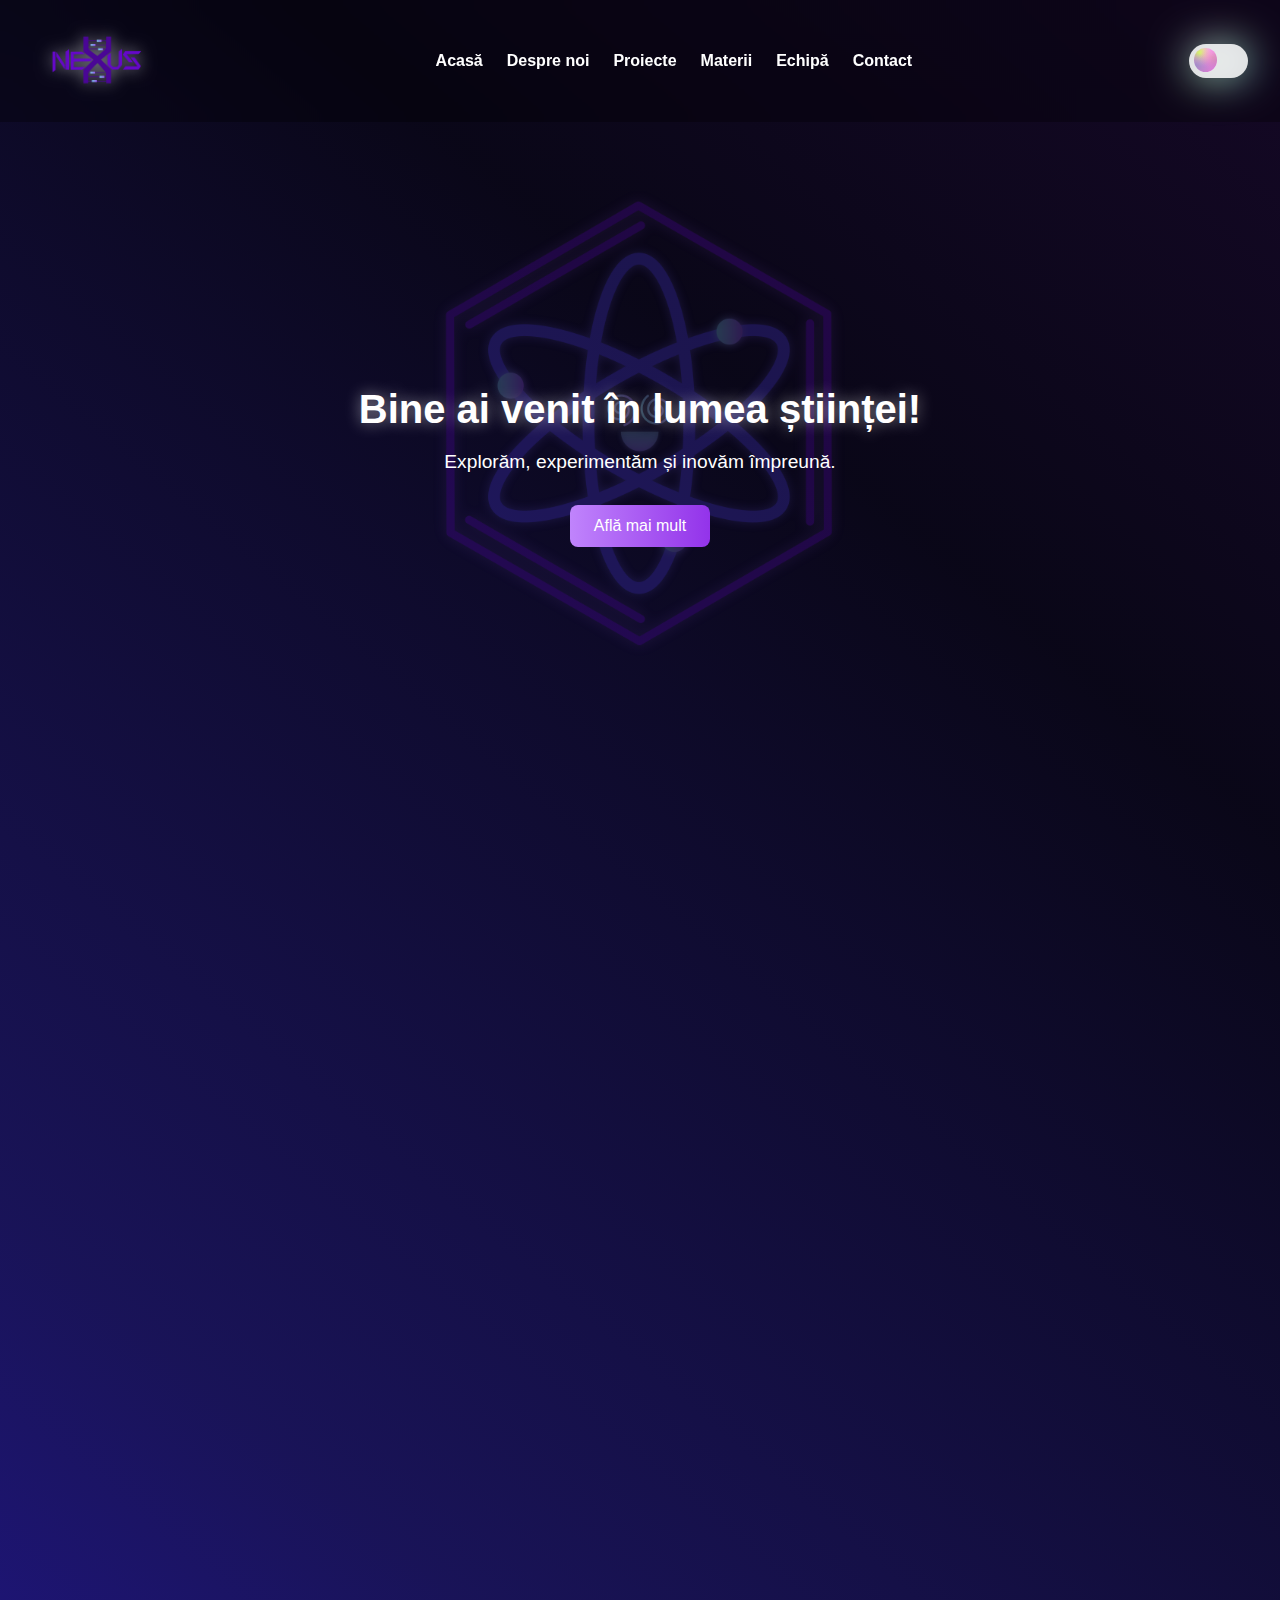
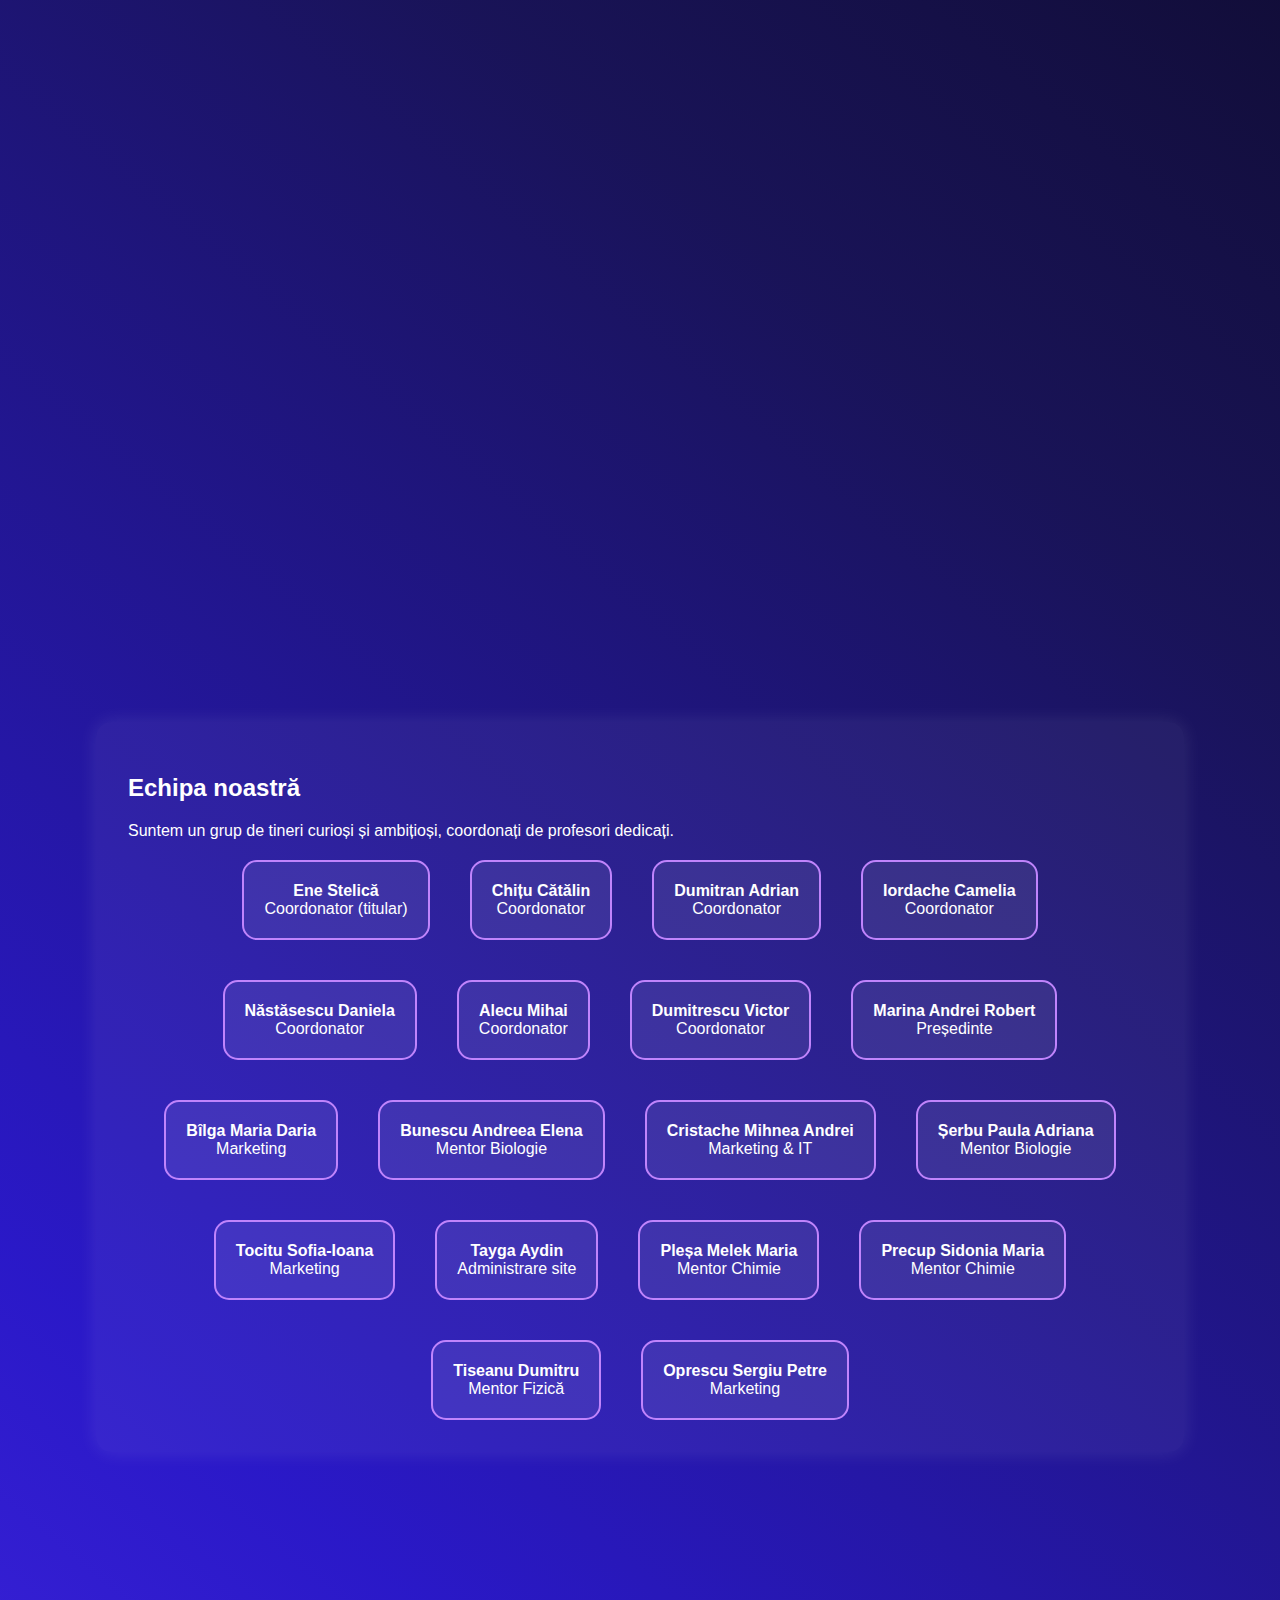
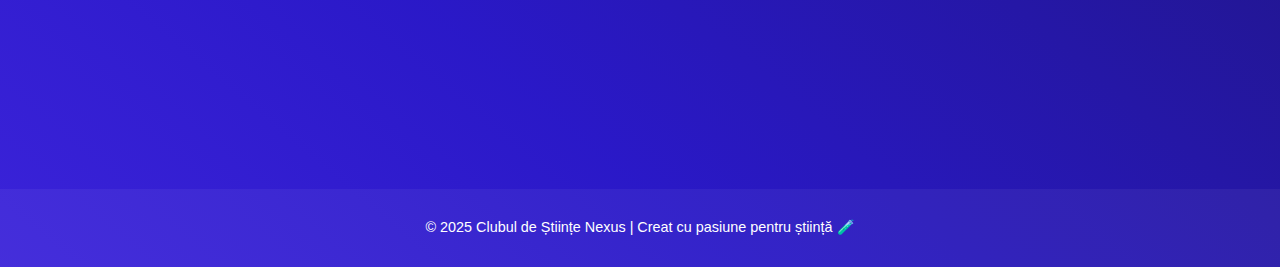
<file: nexus-website - Copie/index.html>
<!DOCTYPE HTML;>
<html lang="ro">
  <head>
    <meta charset="UTF-8" />
    <meta name="viewport" content="width=device-width, initial-scale=1.0" />
    <title>Clubul de Științe Nexus</title>
    <link
      rel="stylesheet"
      href="https://cdnjs.cloudflare.com/ajax/libs/font-awesome/6.4.0/css/all.min.css"
    />
    <link rel="stylesheet" href="style.css" />
  </head>
  <body>
    <!-- COOKIE POPUP (mutat în body) -->
    <div id="cookie-popup" class="cookie-popup">
      <div class="cookie-content">
        <h3>🍪 Folosim cookie-uri</h3>
        <p>
          Site-ul nostru folosește cookie-uri pentru a îmbunătăți experiența ta.
          Prin continuarea navigării, ești de acord cu utilizarea lor.
        </p>
        <div class="cookie-buttons">
          <button id="accept-cookies">Accept</button>
          <button id="decline-cookies">Refuz</button>
        </div>
      </div>
    </div>

    <header>
      <img src="logo nexus(scris).png" alt="Logo Nexus" class="logo" />

      <nav>
        <ul>
          <li><a href="#acasa">Acasă</a></li>
          <li><a href="#despre">Despre noi</a></li>
          <li><a href="#proiecte">Proiecte</a></li>
          <li><a href="#materii">Materii</a></li>
          <li><a href="#echipa">Echipă</a></li>
          <li><a href="#contact">Contact</a></li>
        </ul>
      </nav>

      <!-- From Uiverse.io by EddyBel -->
      <label class="switch">
        <input type="checkbox" class="input__check" />
        <span class="slider"></span>
      </label>
    </header>


    <section id="acasa" class="hero">
      <img src="nexus logo atom (1).png" alt="Logo Nexus" class="logo-bg" />
      <div class="hero-content">
        <h2>Bine ai venit în lumea științei!</h2>
        <p>Explorăm, experimentăm și inovăm împreună.</p>
        <button onclick="scrollToSection('despre')">Află mai mult</button>
      </div>
    </section>

    <section id="despre" class="content reveal">
      <h2>Despre noi</h2>
      <p>
        Echipa s-a format în anul 2025, din inițiativa comună a unor elevi
        pasionați de știință, care au identificat nevoia unui spațiu dedicat
        experimentului și învățării aplicate. Membrii au colaborat anterior în
        proiecte precum echipa de robotică a liceului și diverse activități de
        voluntariat educațional. Toți membrii echipei sunt uniți de pasiunea
        pentru cunoaștere, curiozitatea științifică și dorința de a împărtăși
        ceea ce învață cu ceilalți. Se remarcă prin creativitate, perseverență,
        spirit de echipă și inițiativă, fiind motivați să transformă știința
        într-o experiență accesibilă, atractivă și relevantă pentru colegii lor.
        Aceste calități, alături de experiența practică acumulată, îi recomandă
        drept o echipă dedicată și responsabilă, capabilă să ducă la bun sfârșit
        un proiect finanțat prin Fondul Științescu.
      </p>
    </section>

    <section id="proiecte" class="content reveal">
      <h2 class="titlu-stanga">Proiecte</h2>
      <div class="proiecte-content">

      <!-- Pasărea animată -->
      <div class="loader">
        <div class="loader">
          <svg
            class="legl"
            version="1.1"
            xmlns="http://www.w3.org/2000/svg"
            width="20.69332"
            height="68.19944"
            viewBox="0,0,20.69332,68.19944"
          >
            <g transform="translate(-201.44063,-235.75466)">
              <g stroke-miterlimit="10">
                <path
                  d=""
                  fill="#ffffff"
                  stroke="none"
                  stroke-width="0.5"
                ></path>
                <path
                  d=""
                  fill-opacity="0.26667"
                  fill="#97affd"
                  stroke-opacity="0.48627"
                  stroke="#ffffff"
                  stroke-width="0"
                ></path>
                <path
                  d="M218.11971,301.20087c-2.20708,1.73229 -4.41416,0 -4.41416,0l-1.43017,-1.1437c-1.42954,-1.40829 -3.04351,-2.54728 -4.56954,-3.87927c-0.95183,-0.8308 -2.29837,-1.49883 -2.7652,-2.55433c-0.42378,-0.95815 0.14432,-2.02654 0.29355,-3.03399c0.41251,-2.78499 1.82164,-5.43386 2.41472,-8.22683c1.25895,-4.44509 2.73863,-8.98683 3.15318,-13.54796c0.22615,-2.4883 -0.21672,-5.0155 -0.00278,-7.50605c0.30636,-3.56649 1.24602,-7.10406 1.59992,-10.6738c0.29105,-2.93579 -0.00785,-5.9806 -0.00785,-8.93046c0,0 0,-2.44982 3.12129,-2.44982c3.12129,0 3.12129,2.44982 3.12129,2.44982c0,3.06839 0.28868,6.22201 -0.00786,9.27779c-0.34637,3.56935 -1.30115,7.10906 -1.59992,10.6738c-0.2103,2.50918 0.22586,5.05326 -0.00278,7.56284c-0.43159,4.7371 -1.94029,9.46317 -3.24651,14.07835c-0.47439,2.23403 -1.29927,4.31705 -2.05805,6.47156c-0.18628,0.52896 -0.1402,1.0974 -0.327,1.62624c-0.09463,0.26791 -0.64731,0.47816 -0.50641,0.73323c0.19122,0.34617 0.86423,0.3445 1.2346,0.58502c1.88637,1.22503 3.50777,2.79494 5.03,4.28305l0.96971,0.73991c0,0 2.20708,1.73229 0,3.46457z"
                  fill="none"
                  stroke="#191e2e"
                  stroke-width="7"
                ></path>
              </g>
            </g>
          </svg>

          <svg
            class="legr"
            version="1.1"
            xmlns="http://www.w3.org/2000/svg"
            width="41.02537"
            height="64.85502"
            viewBox="0,0,41.02537,64.85502"
          >
            <g transform="translate(-241.54137,-218.44347)">
              <g stroke-miterlimit="10">
                <path
                  d="M279.06674,279.42662c-2.27967,1.98991 -6.08116,0.58804 -6.08116,0.58804l-2.47264,-0.92915c-2.58799,-1.18826 -5.31176,-2.08831 -7.99917,-3.18902c-1.67622,-0.68654 -3.82471,-1.16116 -4.93147,-2.13229c-1.00468,-0.88156 -0.69132,-2.00318 -0.92827,-3.00935c-0.65501,-2.78142 0.12275,-5.56236 -0.287,-8.37565c-0.2181,-4.51941 -0.17458,-9.16283 -1.60696,-13.68334c-0.78143,-2.46614 -2.50162,-4.88125 -3.30086,-7.34796c-1.14452,-3.53236 -1.40387,-7.12078 -2.48433,-10.66266c-0.88858,-2.91287 -2.63779,-5.85389 -3.93351,-8.74177c0,0 -1.07608,-2.39835 3.22395,-2.81415c4.30003,-0.41581 2.41605,1.98254 2.41605,1.98254c1.34779,3.00392 3.13072,6.05282 4.06444,9.0839c1.09065,3.54049 1.33011,7.13302 2.48433,10.66266c0.81245,2.48448 2.5308,4.917 3.31813,7.40431c1.48619,4.69506 1.48366,9.52281 1.71137,14.21503c0.32776,2.25028 0.10631,4.39942 0.00736,6.60975c-0.02429,0.54266 0.28888,1.09302 0.26382,1.63563c-0.01269,0.27488 -0.68173,0.55435 -0.37558,0.78529c0.41549,0.31342 1.34191,0.22213 1.95781,0.40826c3.13684,0.94799 6.06014,2.26892 8.81088,3.52298l1.66093,0.59519c0,0 6.76155,1.40187 4.48187,3.39177z"
                  fill="none"
                  stroke="#000000"
                  stroke-width="7"
                ></path>
                <path
                  d=""
                  fill="#ffffff"
                  stroke="none"
                  stroke-width="0.5"
                ></path>
                <path
                  d=""
                  fill-opacity="0.26667"
                  fill="#97affd"
                  stroke-opacity="0.48627"
                  stroke="#ffffff"
                  stroke-width="0"
                ></path>
              </g>
            </g>
          </svg>

          <div class="bod">
            <svg
              version="1.1"
              xmlns="http://www.w3.org/2000/svg"
              width="144.10576"
              height="144.91623"
              viewBox="0,0,144.10576,144.91623"
            >
              <g transform="translate(-164.41679,-112.94712)">
                <g stroke-miterlimit="10">
                  <path
                    d="M166.9168,184.02633c0,-36.49454 35.0206,-66.07921 72.05288,-66.07921c37.03228,0 67.05288,29.58467 67.05288,66.07921c0,6.94489 -1.08716,13.63956 -3.10292,19.92772c-2.71464,8.46831 -7.1134,16.19939 -12.809,22.81158c-2.31017,2.68194 -7.54471,12.91599 -7.54471,12.91599c0,0 -5.46714,-1.18309 -8.44434,0.6266c-3.86867,2.35159 -10.95356,10.86714 -10.95356,10.86714c0,0 -6.96906,-3.20396 -9.87477,-2.58085c-2.64748,0.56773 -6.72538,5.77072 -6.72538,5.77072c0,0 -5.5023,-4.25969 -7.5982,-4.25969c-3.08622,0 -9.09924,3.48259 -9.09924,3.48259c0,0 -6.0782,-5.11244 -9.00348,-5.91884c-4.26461,-1.17561 -12.23343,0.75049 -12.23343,0.75049c0,0 -5.18164,-8.26065 -7.60688,-9.90388c-3.50443,-2.37445 -8.8271,-3.95414 -8.8271,-3.95414c0,0 -5.33472,-8.81718 -7.27019,-11.40895c-4.81099,-6.44239 -13.46422,-9.83437 -15.65729,-17.76175c-1.53558,-5.55073 -2.35527,-21.36472 -2.35527,-21.36472z"
                    fill="#191e2e"
                    stroke="#000000"
                    stroke-width="5"
                    stroke-linecap="butt"
                  ></path>
                  <path
                    d="M167.94713,180c0,-37.03228 35.0206,-67.05288 72.05288,-67.05288c37.03228,0 67.05288,30.0206 67.05288,67.05288c0,7.04722 -1.08716,13.84053 -3.10292,20.22135c-2.71464,8.59309 -7.1134,16.43809 -12.809,23.14771c-2.31017,2.72146 -7.54471,13.1063 -7.54471,13.1063c0,0 -5.46714,-1.20052 -8.44434,0.63584c-3.86867,2.38624 -10.95356,11.02726 -10.95356,11.02726c0,0 -6.96906,-3.25117 -9.87477,-2.61888c-2.64748,0.5761 -6.72538,5.85575 -6.72538,5.85575c0,0 -5.5023,-4.32246 -7.5982,-4.32246c-3.08622,0 -9.09924,3.5339 -9.09924,3.5339c0,0 -6.0782,-5.18777 -9.00348,-6.00605c-4.26461,-1.19293 -12.23343,0.76155 -12.23343,0.76155c0,0 -5.18164,-8.38236 -7.60688,-10.04981c-3.50443,-2.40943 -8.8271,-4.0124 -8.8271,-4.0124c0,0 -5.33472,-8.9471 -7.27019,-11.57706c-4.81099,-6.53732 -13.46422,-9.97928 -15.65729,-18.02347c-1.53558,-5.63252 -2.35527,-21.67953 -2.35527,-21.67953z"
                    fill="#191e2e"
                    stroke="none"
                    stroke-width="0"
                    stroke-linecap="butt"
                  ></path>
                  <path
                    d=""
                    fill="#ffffff"
                    stroke="none"
                    stroke-width="0.5"
                    stroke-linecap="butt"
                  ></path>
                  <path
                    d=""
                    fill-opacity="0.26667"
                    fill="#97affd"
                    stroke-opacity="0.48627"
                    stroke="#ffffff"
                    stroke-width="0"
                    stroke-linecap="butt"
                  ></path>
                  <path
                    d="M216.22445,188.06994c0,0 1.02834,11.73245 -3.62335,21.11235c-4.65169,9.3799 -13.06183,10.03776 -13.06183,10.03776c0,0 7.0703,-3.03121 10.89231,-10.7381c4.34839,-8.76831 5.79288,-20.41201 5.79288,-20.41201z"
                    fill="none"
                    stroke="#2f3a50"
                    stroke-width="3"
                    stroke-linecap="round"
                  ></path>
                </g>
              </g>
            </svg>

            <svg
              class="head"
              version="1.1"
              xmlns="http://www.w3.org/2000/svg"
              width="115.68559"
              height="88.29441"
              viewBox="0,0,115.68559,88.29441"
            >
              <g transform="translate(-191.87889,-75.62023)">
                <g stroke-miterlimit="10">
                  <path
                    d=""
                    fill="#ffffff"
                    stroke="none"
                    stroke-width="0.5"
                    stroke-linecap="butt"
                  ></path>
                  <path
                    d="M195.12889,128.77752c0,-26.96048 21.33334,-48.81626 47.64934,-48.81626c26.316,0 47.64935,21.85578 47.64935,48.81626c0,0.60102 -9.22352,20.49284 -9.22352,20.49284l-7.75885,0.35623l-7.59417,6.15039l-8.64295,-1.74822l-11.70703,6.06119l-6.38599,-4.79382l-6.45999,2.36133l-7.01451,-7.38888l-8.11916,1.29382l-6.19237,-6.07265l-7.6263,-1.37795l-4.19835,-7.87062l-4.24236,-4.16907c0,0 -0.13314,-2.0999 -0.13314,-3.29458z"
                    fill="none"
                    stroke="#2f3a50"
                    stroke-width="6"
                    stroke-linecap="butt"
                  ></path>
                  <path
                    d="M195.31785,124.43649c0,-26.96048 21.33334,-48.81626 47.64934,-48.81626c26.316,0 47.64935,21.85578 47.64935,48.81626c0,1.03481 -0.08666,2.8866 -0.08666,2.8866c0,0 16.8538,15.99287 16.21847,17.23929c-0.66726,1.30905 -23.05667,-4.14265 -23.05667,-4.14265l-2.29866,4.5096l-7.75885,0.35623l-7.59417,6.15039l-8.64295,-1.74822l-11.70703,6.06119l-6.38599,-4.79382l-6.45999,2.36133l-7.01451,-7.38888l-8.11916,1.29382l-6.19237,-6.07265l-7.6263,-1.37795l-4.19835,-7.87062l-4.24236,-4.16907c0,0 -0.13314,-2.0999 -0.13314,-3.29458z"
                    fill="#191e2e"
                    stroke-opacity="0.48627"
                    stroke="#ffffff"
                    stroke-width="0"
                    stroke-linecap="butt"
                  ></path>
                  <path
                    d="M271.10348,122.46768l10.06374,-3.28166l24.06547,24.28424"
                    fill="none"
                    stroke="#2f3a50"
                    stroke-width="6"
                    stroke-linecap="round"
                  ></path>
                  <path
                    d="M306.56448,144.85764l-41.62024,-8.16845l2.44004,-7.87698"
                    fill="none"
                    stroke="#000000"
                    stroke-width="3.5"
                    stroke-linecap="round"
                  ></path>
                  <path
                    d="M276.02738,115.72434c-0.66448,-4.64715 2.56411,-8.95308 7.21127,-9.61756c4.64715,-0.66448 8.95309,2.56411 9.61757,7.21126c0.46467,3.24972 -1.94776,8.02206 -5.96624,9.09336c-2.11289,-1.73012 -5.08673,-5.03426 -5.08673,-5.03426c0,0 -4.12095,1.16329 -4.60481,1.54229c-0.16433,-0.04891 -0.62732,-0.38126 -0.72803,-0.61269c-0.30602,-0.70328 -0.36302,-2.02286 -0.44303,-2.58239z"
                    fill="#ffffff"
                    stroke="none"
                    stroke-width="0.5"
                    stroke-linecap="butt"
                  ></path>
                  <path
                    d="M242.49281,125.6424c0,-4.69442 3.80558,-8.5 8.5,-8.5c4.69442,0 8.5,3.80558 8.5,8.5c0,4.69442 -3.80558,8.5 -8.5,8.5c-4.69442,0 -8.5,-3.80558 -8.5,-8.5z"
                    fill="#ffffff"
                    stroke="none"
                    stroke-width="0.5"
                    stroke-linecap="butt"
                  ></path>
                  <path
                    d=""
                    fill-opacity="0.26667"
                    fill="#97affd"
                    stroke-opacity="0.48627"
                    stroke="#ffffff"
                    stroke-width="0"
                    stroke-linecap="butt"
                  ></path>
                </g>
              </g>
            </svg>
          </div>

          <svg
            id="gnd"
            version="1.1"
            xmlns="http://www.w3.org/2000/svg"
            width="475"
            height="530"
            viewBox="0,0,163.40011,85.20095"
          >
            <g transform="translate(-176.25,-207.64957)">
              <g
                stroke="#000000"
                stroke-width="2.5"
                stroke-linecap="round"
                stroke-miterlimit="10"
              >
                <path
                  d="M295.5,273.1829c0,0 -57.38915,6.69521 -76.94095,-9.01465c-13.65063,-10.50609 15.70098,-20.69467 -2.5451,-19.94465c-30.31027,2.05753 -38.51396,-26.84135 -38.51396,-26.84135c0,0 6.50084,13.30023 18.93224,19.17888c9.53286,4.50796 26.23632,-1.02541 32.09529,4.95137c3.62417,3.69704 2.8012,6.33005 0.66517,8.49452c-3.79415,3.84467 -11.7312,6.21103 -6.24682,10.43645c22.01082,16.95812 72.55412,12.73944 72.55412,12.73944z"
                  fill="#000000"
                ></path>
                <path
                  d="M338.92138,217.76285c0,0 -17.49626,12.55408 -45.36424,10.00353c-8.39872,-0.76867 -17.29557,-6.23066 -17.29557,-6.23066c0,0 3.06461,-2.23972 15.41857,0.72484c26.30467,6.31228 47.24124,-4.49771 47.24124,-4.49771z"
                  fill="#000000"
                ></path>
                <path
                  d="M209.14443,223.00182l1.34223,15.4356l-10.0667,-15.4356"
                  fill="none"
                ></path>
                <path
                  d="M198.20391,230.41806l12.95386,7.34824l6.71113,-12.08004"
                  fill="none"
                ></path>
                <path
                  d="M211.19621,238.53825l8.5262,-6.09014"
                  fill="none"
                ></path>
                <path
                  d="M317.57068,215.80173l5.27812,6.49615l0.40601,-13.39831"
                  fill="none"
                ></path>
                <path
                  d="M323.66082,222.70389l6.09014,-9.33822"
                  fill="none"
                ></path>
              </g>
            </g>
          </svg>
        </div>
      </div>
      <h3 class="coming-soon">COMING SOON</h3>    
      </div>
    </section>

    <section id="materii" class="content reveal">
      <h2>Materii predate</h2>
      <p>
        Explorează domeniile științifice pe care le studiem în cadrul clubului
        nostru:
      </p>

      <div class="materii">
        <div class="materie-card" onclick="openMaterie('biologie')">
          <div class="materie-icon"><i class="fas fa-microscope"></i></div>
          <h3>Microscopie</h3>
          <p>Tehnica observației la microscop</p>
        </div>

        <div class="materie-card" onclick="openMaterie('chimie')">
          <div class="materie-icon"><i class="fas fa-vials"></i></div>
          <h3>Chimie</h3>
          <p>Proprietățile și transformările substanțelor</p>
        </div>

        <div class="materie-card" onclick="openMaterie('histologie')">
          <div class="materie-icon"><i class="fas fa-syringe"></i></div>
          <h3>Disecţii</h3>
          <p>Analiza metodică a componentelor unui organism</p>
        </div>

        <div class="materie-card" onclick="openMaterie('fizica')">
          <div class="materie-icon"><i class="fas fa-atom"></i></div>
          <h3>Fizică</h3>
          <p>Legile naturii și fenomenele fizice</p>
        </div>
      </div>
    </section>

    <section id="echipa" class="content">
      <h2>Echipa noastră</h2>
      <p>
        Suntem un grup de tineri curioși și ambițioși, coordonați de profesori
        dedicați.
      </p>

      <div class="team">
        <!-- 🔹 Profesori coordonatori -->
        <div class="membru">
          <strong>Ene Stelică</strong><br />Coordonator (titular)
          <div class="hover-popup">
            <h3>Ene Stelică</h3>
            <h4>Coordonator (titular)</h4>
            <p>
              Profesor dedicat, coordonatorul principal al Clubului de Științe
              Nexus.
            </p>
          </div>
        </div>

        <div class="membru">
          <strong>Chițu Cătălin</strong><br />Coordonator
          <div class="hover-popup">
            <h3>Chițu Cătălin</h3>
            <h4>Coordonator</h4>
            <p>Coordonează proiectele de robotică și cercetare aplicată.</p>
          </div>
        </div>

        <div class="membru">
          <strong>Dumitran Adrian</strong><br />Coordonator
          <div class="hover-popup">
            <h3>Dumitran Adrian</h3>
            <h4>Coordonator</h4>
            <p>
              Supraveghează activitățile tehnice și experimentale ale echipei.
            </p>
          </div>
        </div>

        <div class="membru">
          <strong>Iordache Camelia</strong><br />Coordonator
          <div class="hover-popup">
            <h3>Iordache Camelia</h3>
            <h4>Coordonator</h4>
            <p>
              Susține elevii în dezvoltarea gândirii științifice și a
              comunicării academice.
            </p>
          </div>
        </div>

        <div class="membru">
          <strong>Năstăsescu Daniela</strong><br />Coordonator
          <div class="hover-popup">
            <h3>Năstăsescu Daniela</h3>
            <h4>Coordonator</h4>
            <p>
              Contribuie la activitățile educative și la pregătirea
              evenimentelor științifice.
            </p>
          </div>
        </div>

        <div class="membru">
          <strong>Alecu Mihai</strong><br />Coordonator
          <div class="hover-popup">
            <h3>Alecu Mihai</h3>
            <h4>Coordonator</h4>
            <p>
              Implicat în mentoratul elevilor și dezvoltarea componentelor STEM.
            </p>
          </div>
        </div>

        <div class="membru">
          <strong>Dumitrescu Victor</strong><br />Coordonator
          <div class="hover-popup">
            <h3>Dumitrescu Victor</h3>
            <h4>Coordonator</h4>
            <p>
              Coordonează activitățile practice și colaborările externe ale
              clubului.
            </p>
          </div>
        </div>

        <!-- 🔹 Membri elevi -->
        <div class="membru">
          <strong>Marina Andrei Robert</strong><br />Președinte
          <div class="hover-popup">
            <h3>Marina Andrei Robert</h3>
            <h4>Președinte</h4>
            <p>
              Conduce echipa și organizează activitățile clubului cu entuziasm
              și responsabilitate.
            </p>
          </div>
        </div>

        <div class="membru">
          <strong>Bîlga Maria Daria</strong><br />Marketing
          <div class="hover-popup">
            <h3>Bîlga Maria Daria</h3>
            <h4>Marketing</h4>
            <p>Responsabilă cu promovarea și imaginea publică a clubului.</p>
          </div>
        </div>

        <div class="membru">
          <strong>Bunescu Andreea Elena</strong><br />Mentor Biologie
          <div class="hover-popup">
            <h3>Bunescu Andreea Elena</h3>
            <h4>Mentor Biologie</h4>
            <p>
              Coordonează experimentele de biologie și activitățile ecologice.
            </p>
          </div>
        </div>

        <div class="membru">
          <strong>Cristache Mihnea Andrei</strong><br />Marketing & IT
          <div class="hover-popup">
            <img
              src="POZE Membrii Nexus/Poza Mihnea.jpg"
              alt="Cristache Mihnea Andrei"
            />
            <h3>Cristache Mihnea Andrei</h3>
            <h4>Marketing & IT</h4>
            <p>
              Se ocupă de partea tehnică a site-ului și de promovarea digitală.
            </p>
          </div>
        </div>

        <div class="membru">
          <strong>Șerbu Paula Adriana</strong><br />Mentor Biologie
          <div class="hover-popup">
            <h3>Șerbu Paula Adriana</h3>
            <h4>Mentor Biologie</h4>
            <p>Coordonează activitățile de laborator și studiile practice.</p>
          </div>
        </div>

        <div class="membru">
          <strong>Tocitu Sofia-Ioana</strong><br />Marketing
          <div class="hover-popup">
            <h3>Tocitu Sofia-Ioana</h3>
            <h4>Marketing</h4>
            <p>Se ocupă de promovarea clubului..îi place să facă tiktok-uri</p>
          </div>
        </div>

        <div class="membru">
          <strong>Tayga Aydin</strong><br />Administrare site
          <div class="hover-popup">
            <h3>Tayga Aydin</h3>
            <h4>Administrare site</h4>
            <p>Se ocupa de buna functionare a site-ului</p>
          </div>
        </div>
        
        <div class="membru">
          <strong>Pleșa Melek Maria</strong><br />Mentor Chimie
          <div class="hover-popup">
            <h3>Pleșa Melek Maria</h3>
            <h4>Mentor Chimie</h4>
            <p>
              Susține experimentele și proiectele din domeniul chimiei aplicate.
            </p>
          </div>
        </div>

        <div class="membru">
          <strong>Precup Sidonia Maria</strong><br />Mentor Chimie
          <div class="hover-popup">
            <h3>Precup Sidonia Maria</h3>
            <h4>Mentor Chimie</h4>
            <p>
              Lucrează la cercetări legate de reacții chimice și
              sustenabilitate.
            </p>
          </div>
        </div>

        <div class="membru">
          <strong>Tiseanu Dumitru</strong><br />Mentor Fizică
          <div class="hover-popup">
            <h3>Tiseanu Dumitru</h3>
            <h4>Mentor Fizică</h4>
            <p>Coordonează experimentele de fizică și analizele teoretice.</p>
          </div>
        </div>

        <div class="membru">
          <strong>Oprescu Sergiu Petre</strong><br />Marketing
          <div class="hover-popup">
            <h3>Oprescu Sergiu Petre</h3>
            <h4>Marketing</h4>
            <p>
              Contribuie la strategia de comunicare și la materialele media ale
              clubului.
            </p>
          </div>
        </div>
      </div>
    </section>

    <section id="contact" class="content reveal">
      <h2>Contact</h2>
      <p>Pentru întrebări, colaborări sau înscrieri, ne poți scrie la:</p>
      <p>
        <i class="fa-solid fa-envelope"></i> Mail-ul nostru:
        <a href="mailto:nexusscience4@gmail.com" class="email"
          ><strong>nexusscience4@gmail.com</strong></a
        >
      </p>
      <p>
        <svg
          xmlns="http://www.w3.org/2000/svg"
          width="21"
          height="21"
          viewBox="0 0 24 24"
          fill="none"
          stroke="currentColor"
          stroke-width="2"
          stroke-linecap="round"
          stroke-linejoin="round"
          class="feather feather-instagram"
        >
          <rect x="2" y="2" width="20" height="20" rx="5" ry="5"></rect>
          <path d="M16 11.37A4 4 0 1 1 12.63 8 4 4 0 0 1 16 11.37z"></path>
          <line x1="17.5" y1="6.5" x2="17.5" y2="6.5"></line>
        </svg>
        Urmărește-ne pe Instagram:
        <a
          href="https://www.instagram.com/nexus.cnng?igsh=MWU5cGZqMHg2MWtoYw=="
          target="_blank"
          class="email"
          ><strong>@nexus.cnng</strong></a
        >
      </p>
    </section>

    <footer>
      <p>© 2025 Clubul de Științe Nexus | Creat cu pasiune pentru știință 🧪</p>
    </footer>

    <button id="scrollTopBtn" title="Înapoi sus">↑</button>

    <script src="script.js"></script>
  </body>
</html>
</file>
<file: nexus-website - Copie/style.css>
:root {
  --primary: #c084fc;
  --primary-dark: #9333ea;
  --dark-bg: linear-gradient(135deg, #0b0e27, #1a1f3b, #2b005c);
  --light-bg: linear-gradient(135deg, #e4e4ff, #fafafa);
  --dark-card: rgba(255, 255, 255, 0.05);
  --light-card: rgba(255, 255, 255, 0.8);
  --dark-text: #fff;
  --light-text: #1a1a1a;
}

/* FUNDAL + ANIMAȚIE GRADIENT */
body {
  margin: 0;
  font-family: "Poppins", sans-serif;
  background-image: linear-gradient(
    40deg,
    hsl(269deg 92% 41%) 0%,
    hsl(259deg 90% 49%) 14%,
    hsl(250deg 88% 57%) 29%,
    hsl(246deg 78% 44%) 45%,
    hsl(245deg 64% 21%) 63%,
    hsl(250deg 56% 6%) 79%,
    hsl(269deg 67% 10%) 92%,
    hsl(288deg 76% 13%) 100%
  );
  background-size: 200% 200%;
  animation: gradientShift 12s ease infinite;
  color: #fff;
  transition: background 0.4s, color 0.4s;
}

@keyframes gradientShift {
  0% {
    background-position: 0% 50%;
  }
  50% {
    background-position: 100% 50%;
  }
  100% {
    background-position: 0% 50%;
  }
}

/* LIGHT MODE */
body.light {
  background: var(--light-bg);
  color: var(--light-text);
}

/* HEADER */
header {
  position: fixed;
  width: 100%;
  display: flex;
  justify-content: space-between;
  align-items: center;
  padding: 1rem 2rem;
  backdrop-filter: blur(12px);
  background: rgba(0, 0, 0, 0.3);
  z-index: 1000;
  box-sizing: border-box;
}

body.light header {
  background: rgba(255, 255, 255, 0.6);
}

/* LOGO */
.logo {
  height: 90px;
  filter: drop-shadow(0 0 8px rgba(255, 255, 255, 0.6));
  transition: transform 0.3s, filter 0.3s;
}

.logo:hover {
  transform: scale(1.1);
  filter: drop-shadow(0 0 20px var(--primary));
}

/* NAV */
nav ul {
  list-style: none;
  display: flex;
  gap: 1.5rem;
  margin: 0;
  padding: 0;
}

nav a {
  color: inherit;
  text-decoration: none;
  font-weight: 600;
  position: relative;
}

nav a::after {
  content: "";
  position: absolute;
  bottom: -4px;
  left: 0;
  width: 0%;
  height: 2px;
  background: var(--primary);
  transition: width 0.3s;
}

nav a:hover::after {
  width: 100%;
}

/* TOGGLE SWITCH */
.switch {
  font-size: 17px;
  position: relative;
  display: inline-block;
  width: 3.5em;
  height: 2em;
  transform-style: preserve-3d;
  perspective: 500px;
  animation: toggle__animation 3s infinite;
}
.switch::before {
  content: "";
  position: absolute;
  width: 100%;
  height: 100%;
  left: 0;
  top: 0;
  filter: blur(20px);
  z-index: -1;
  border-radius: 50px;
  background-color: #d8ff99;
  background-image: radial-gradient(
      at 21% 46%,
      hsla(183, 65%, 60%, 1) 0px,
      transparent 50%
    ),
    radial-gradient(at 23% 25%, hsla(359, 74%, 70%, 1) 0px, transparent 50%),
    radial-gradient(at 20% 1%, hsla(267, 83%, 75%, 1) 0px, transparent 50%),
    radial-gradient(at 86% 87%, hsla(204, 69%, 68%, 1) 0px, transparent 50%),
    radial-gradient(at 99% 41%, hsla(171, 72%, 77%, 1) 0px, transparent 50%),
    radial-gradient(at 55% 24%, hsla(138, 60%, 62%, 1) 0px, transparent 50%);
}
.switch input {
  opacity: 0;
  width: 0;
  height: 0;
}
.slider {
  position: absolute;
  cursor: pointer;
  top: 0;
  left: 0;
  right: 0;
  bottom: 0;
  background-color: #fdfefedc;
  transition: 0.4s;
  border-radius: 30px;
}
.slider:before {
  position: absolute;
  content: "";
  height: 1.4em;
  width: 1.4em;
  left: 0.3em;
  bottom: 0.35em;
  transition: 0.4s;
  border-radius: 50%;
  box-shadow: rgba(0, 0, 0, 0.17) 0px -10px 10px 0px inset,
    rgba(0, 0, 0, 0.09) 0px -1px 15px -8px;
  background-color: #ff99fd;
  background-image: radial-gradient(
      at 81% 39%,
      hsla(327, 79%, 79%, 1) 0px,
      transparent 50%
    ),
    radial-gradient(at 11% 72%, hsla(264, 64%, 79%, 1) 0px, transparent 50%),
    radial-gradient(at 23% 20%, hsla(75, 98%, 71%, 1) 0px, transparent 50%);
}
.input__check:checked + .slider {
  background-color: #17202a;
}
.input__check:checked + .slider:before {
  transform: translateX(1.5em);
}
@keyframes toggle__animation {
  0%,
  100% {
    transform: translateY(-10px) rotateX(15deg) rotateY(-20deg);
  }
  50% {
    transform: translateY(0px) rotateX(15deg) rotateY(-20deg);
  }
}

#proiecte {
  text-align: center;
}

#proiecte .titlu-stanga {
  text-align: left;
  width: 100%;
  margin-left: 1rem;
  margin-bottom: 1.5rem;
  font-size: 2rem;
  font-weight: 700;
  text-shadow: 0 0 10px rgba(192,132,252,0.6);
}

.proiecte-content {
  display: flex;
  flex-direction: column;
  align-items: center;
  justify-content: center;
}
/* HERO */
.hero {
  height: 100vh;
  display: flex;
  justify-content: center;
  align-items: center;
  text-align: center;
  position: relative;
  overflow: hidden;
}
.logo-bg {
  position: absolute;
  top: 50%;
  left: 50%;
  width: 600px;
  opacity: 0.25;
  transform: translate(-50%, -50%);
  transition: transform 0.2s;
}
.hero-content {
  z-index: 1;
}
.hero h2 {
  font-size: 2.5rem;
  text-shadow: 0 0 15px rgba(255, 255, 255, 0.5);
  margin-bottom: 1rem;
}
.hero p {
  font-size: 1.2rem;
  margin-bottom: 2rem;
}
.hero button {
  background: linear-gradient(90deg, var(--primary), var(--primary-dark));
  border: none;
  color: #fff;
  padding: 12px 24px;
  border-radius: 8px;
  cursor: pointer;
  font-size: 1rem;
  transition: transform 0.3s, box-shadow 0.3s;
}
.hero button:hover {
  transform: scale(1.08);
  box-shadow: 0 0 20px var(--primary);
}

/* SCROLL REVEAL */
.reveal {
  opacity: 0;
  transform: translateY(60px);
  transition: opacity 0.8s ease, transform 0.8s ease;
}
.reveal.visible {
  opacity: 1;
  transform: translateY(0);
}

/* CONTENT */
.content {
  background: var(--dark-card);
  border-radius: 15px;
  padding: 2rem;
  margin: 3rem auto;
  width: 85%;
  box-shadow: 0 0 20px rgba(255, 255, 255, 0.1);
  box-sizing: border-box;
}
body.light .content {
  background: var(--light-card);
}

.team,
.leadership {
  display: flex;
  flex-wrap: wrap;
  justify-content: center;
  align-items: flex-start;
  gap: 40px;
  margin-top: 20px;
}

.membru {
  position: relative;
  background: rgba(255, 255, 255, 0.08);
  border: 2px solid var(--primary);
  border-radius: 15px;
  padding: 20px;
  cursor: default;
  text-align: center;
  transition: 0.3s;
  overflow: visible;
}

.membru:hover {
  transform: translateY(-5px);
  box-shadow: 0 0 20px var(--primary);
}

.hover-popup {
  position: absolute;
  bottom: 110%;
  left: 50%;
  transform: translateX(-50%) translateY(20px);
  background: linear-gradient(
    135deg,
    rgba(40, 0, 80, 0.95),
    rgba(90, 0, 150, 0.9)
  );
  border: 1px solid rgba(200, 150, 255, 0.5);
  border-radius: 14px;
  padding: 20px;
  color: #fff;
  box-shadow: 0 0 25px rgba(170, 100, 255, 0.5);
  width: 250px;
  opacity: 0;
  pointer-events: none;
  transition: all 0.35s ease;
  z-index: 10;
}

.hover-popup img {
  width: 100px;
  height: 100px;
  border-radius: 50%;
  border: 3px solid var(--primary);
  object-fit: cover;
  margin-bottom: 10px;
  box-shadow: 0 0 15px rgba(200, 150, 255, 0.6);
}

.hover-popup h3 {
  color: #d6b3ff;
  margin: 5px 0 2px 0;
  font-size: 1.1em;
}

.hover-popup h4 {
  color: #caaeff;
  margin: 0 0 8px 0;
  font-weight: 500;
  font-size: 0.95em;
}

.hover-popup p {
  color: #eee;
  font-size: 0.85em;
  margin: 0;
  line-height: 1.4em;
}

/* Animație la hover */
.membru:hover .hover-popup {
  opacity: 1;
  transform: translateX(-50%) translateY(0);
  pointer-events: auto;
}

/* FOOTER */
footer {
  text-align: center;
  padding: 1rem;
  font-size: 0.9rem;
  background: var(--dark-card);
}
body.light footer {
  background: var(--light-card);
}

/* SCROLL TO TOP */
#scrollTopBtn {
  display: none;
  position: fixed;
  bottom: 25px;
  right: 25px;
  background: var(--primary);
  color: #fff;
  border: none;
  border-radius: 50%;
  padding: 10px 14px;
  font-size: 1.2rem;
  cursor: pointer;
  transition: transform 0.3s;
  z-index: 3000;
}
#scrollTopBtn:hover {
  transform: scale(1.1);
}

/* MATERII */
.materii {
  display: grid;
  grid-template-columns: repeat(auto-fit, minmax(250px, 1fr));
  gap: 20px;
  margin-top: 20px;
}
.materie-card {
  background: var(--dark-card);
  border-radius: 12px;
  padding: 20px;
  text-align: center;
  transition: all 0.3s;
  cursor: pointer;
  display: flex;
  flex-direction: column;
  align-items: center;
  justify-content: center;
}
body.light .materie-card {
  background: var(--light-card);
}
.materie-card:hover {
  transform: translateY(-5px);
  box-shadow: 0 0 20px var(--primary);
}
.materie-icon {
  font-size: 3rem;
  margin-bottom: 15px;
  color: var(--primary);
}
.materie-card h3 {
  margin: 0 0 10px 0;
}
.materie-card p {
  margin: 0;
  font-size: 0.9rem;
}

.materie-card:nth-child(1) .materie-icon {
  color: #8be9fd;
} /* Microscopie */
.materie-card:nth-child(2) .materie-icon {
  color: #ffb86c;
} /* Chimie */
.materie-card:nth-child(3) .materie-icon {
  color: #ff79c6;
} /* Disecții */
.materie-card:nth-child(4) .materie-icon {
  color: #bd93f9;
} /* Fizică */

/* RESPONSIVE */
@media (max-width: 768px) {
  header {
    flex-direction: column;
    padding: 1rem;
  }
  nav ul {
    flex-wrap: wrap;
    justify-content: center;
    margin-top: 10px;
  }
  .logo {
    height: 70px;
  }
  .hero h2 {
    font-size: 2rem;
  }
  .content {
    width: 90%;
    padding: 1.5rem;
  }
  .materii {
    grid-template-columns: 1fr;
  }
}

/* COOKIE POPUP (redefinit în CSS principal) */
.cookie-popup {
  position: fixed;
  top: 0;
  left: 0;
  width: 100%;
  height: 100%;
  background: rgba(0, 0, 20, 0.7);
  display: none;
  justify-content: center;
  align-items: center;
  z-index: 5000;
}
.cookie-content {
  background: rgba(40, 0, 80, 0.95);
  border: 2px solid var(--primary);
  border-radius: 16px;
  padding: 30px;
  width: 350px;
  max-width: 90%;
  text-align: center;
  color: #fff;
  box-shadow: 0 0 25px rgba(160, 100, 255, 0.6);
  animation: fadeIn 0.4s ease;
}
.cookie-content h3 {
  margin-top: 0;
  color: #d4b3ff;
}
.cookie-buttons {
  display: flex;
  justify-content: space-around;
  margin-top: 20px;
}
.cookie-buttons button {
  background: linear-gradient(90deg, var(--primary), var(--primary-dark));
  border: none;
  color: white;
  padding: 10px 20px;
  border-radius: 8px;
  cursor: pointer;
  transition: transform 0.3s, box-shadow 0.3s;
}
.cookie-buttons button:hover {
  transform: scale(1.05);
  box-shadow: 0 0 10px var(--primary);
}
.cookie-buttons #decline-cookies {
  background: rgba(255, 255, 255, 0.15);
  border: 1px solid #aaa;
}

/* ANIMAȚII SVG (loader) și alte stiluri păstrate — nu le-am modificat structural */
.loader {
  scale: 0.75;
  position: relative;
  width: 200px;
  height: 200px;
  translate: 10px -20px;
}
.loader svg {
  position: absolute;
  top: 0;
  left: 0;
}
.head {
  translate: 27px -30px;
  z-index: 3;
  animation: bob 1s infinite ease-in;
}
.bod {
  translate: 0px 30px;
  z-index: 3;
  animation: bob 1s infinite ease-in-out;
}
.legr {
  translate: 75px 135px;
  z-index: 0;
  animation: rstep 1s infinite ease-in;
  animation-delay: 0.45s;
}
.legl {
  translate: 30px 155px;
  z-index: 3;
  animation: lstep 1s infinite ease-in;
}

@keyframes bob {
  0% {
    transform: translateY(0) rotate(3deg);
  }
  25% {
    transform: translateY(5px) rotate(0deg);
  }
  50% {
    transform: translateY(0) rotate(-3deg);
  }
  100% {
    transform: translateY(0) rotate(3deg);
  }
}
@keyframes lstep {
  0% {
    transform: translateY(0) rotate(-5deg);
  }
  33% {
    transform: translateY(-15px) translate(32px) rotate(35deg);
  }
  66% {
    transform: translateY(0) translate(25px) rotate(-25deg);
  }
  100% {
    transform: translateY(0) rotate(-5deg);
  }
}
@keyframes rstep {
  0% {
    transform: translateY(0) translate(0px) rotate(-5deg);
  }
  33% {
    transform: translateY(-10px) translate(30px) rotate(35deg);
  }
  66% {
    transform: translateY(0) translate(20px) rotate(-25deg);
  }
  100% {
    transform: translateY(0) translate(0px) rotate(-5deg);
  }
}

#gnd {
  translate: -140px 0;
  rotate: 10deg;
  z-index: -1;
  filter: blur(0.5px) drop-shadow(1px 3px 5px #000000);
  opacity: 0.25;
  animation: scroll 5s infinite linear;
}
@keyframes scroll {
  0% {
    transform: translateY(25px) translate(50px);
    opacity: 0;
  }
  33% {
    opacity: 0.25;
  }
  66% {
    opacity: 0.25;
  }
  100% {
    transform: translateY(-50px) translate(-100px);
    opacity: 0;
  }
}

/* echipa styling (preservate) */
#echipa h3 {
  font-size: 1.5rem;
  margin-bottom: 1rem;
  text-shadow: 0 0 10px rgba(192, 132, 252, 0.6);
}
.leadership {
  display: flex;
  justify-content: center;
  align-items: stretch;
  flex-wrap: wrap;
  gap: 40px;
  margin-top: 20px;
}
.leadership .membru {
  flex: 1 1 280px;
  max-width: 320px;
  background: var(--dark-card);
  border-radius: 12px;
  padding: 1.5rem;
  text-align: center;
  transition: all 0.3s ease;
}
body.light .leadership .membru {
  background: var(--light-card);
}
.leadership .membru:hover {
  transform: translateY(-6px) scale(1.05);
  box-shadow: 0 0 25px var(--primary);
}
/* === FADE OUT HEADER LA SCROLL === */
header {
  transition: opacity 0.5s ease, transform 0.5s ease;
}

header.hidden {
  opacity: 0;
  transform: translateY(-30px);
  pointer-events: none;
}

/* === COMING SOON TEXT === */
.coming-soon {
  margin-top: 30px;
  font-size: 2.5rem;
  font-weight: 700;
  text-transform: uppercase;
  color: #fff;
  letter-spacing: 4px;
  text-shadow: 0 0 20px #c084fc, 0 0 40px #8b5cf6;
  animation: pulseText 2s infinite ease-in-out;
}

@keyframes pulseText {
  0%, 100% {
    opacity: 1;
    transform: scale(1);
  }
  50% {
    opacity: 0.6;
    transform: scale(1.08);
  }
}
</file>
